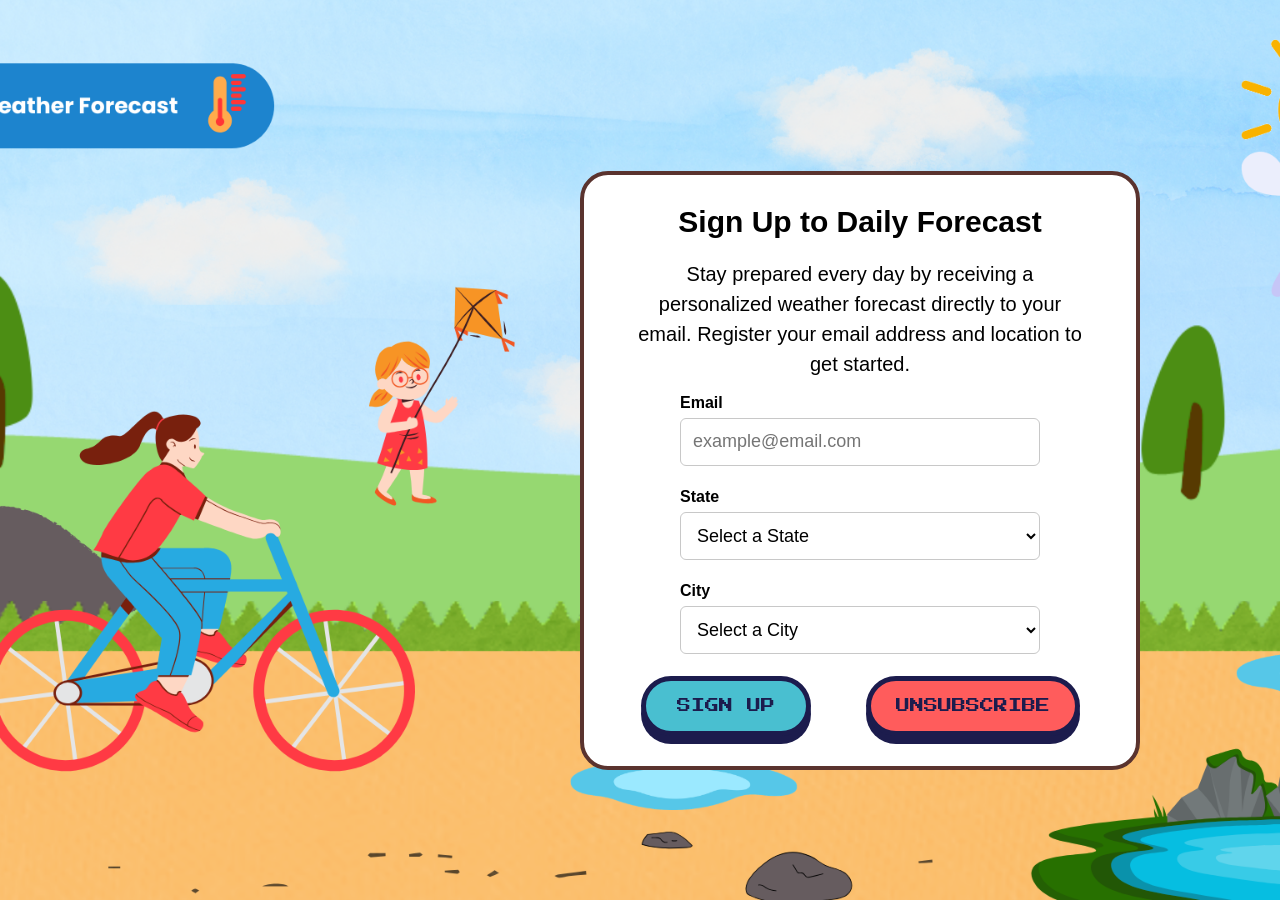
<file: index.html>
<!DOCTYPE html>
<html lang="en">
<head>
    <meta charset="UTF-8">
    <meta name="viewport" content="width=device-width, initial-scale=1.0">
    <link rel="stylesheet" href="./style.css">

    <title>SMS Weather Forecast</title>

    <meta name="description" content="Receive daily weather forecasts by SMS.">
    <meta name="keywords" content="weather, sms, forecast, weather alerts">
</head>

<body>

<div class="signup-container">

    <h1>Sign Up to Daily Forecast</h1>

    <p class="description">
        Stay prepared every day by receiving a personalized weather forecast directly to your email. Register your email address and location to get started.
    </p>

    <!-- <form id="signupForm"> -->

        <label for="email">Email</label>

        <input
            type="email"
            id="email"
            name="email"
            placeholder="example@email.com"
            required
        >
       
        <label for="state">State</label>

        <select id="state" name="state" required>
            <option value="">Select a State</option>
        </select>

        <label for="city">City</label>

        <select id="city" name="city" required>
            <option value="">Select a City</option>
        </select>

        <div class="button-container">

            <button
                class="btn btn-start"
                id="signupBtn"
                type="button">
                Sign Up
            </button>

            <button
                class="btn btn-how"
                type="button"
                id="unsubscribeBtn">
                Unsubscribe
            </button>

        </div>

    <!-- </form> -->

</div>

<script src="script.js"></script>

</body>
</html>
</file>
<file: style.css>
@import url('https://fonts.googleapis.com/css2?family=Press+Start+2P&display=swap');

html,
body {
    height: 100%;
    margin: 0;
}

body {
    background-image: url('./atividade\ 22.pptx.png');
    background-repeat: no-repeat;
    background-size: cover;
    background-position: center;
    background-attachment: fixed;

    display: flex;
    justify-content: flex-end;
    align-items: center;

    min-height: 100vh;
    padding-right: 80px;
    overflow-x: hidden;

    font-family: Arial, Helvetica, sans-serif;
    box-sizing: border-box;
}

/* ------------------ */
/* SIGN UP CONTAINER  */
/* ------------------ */

.signup-container {
    width: 560px;
    max-width: 90%;
    background: #fff;

    border: 4px solid #5a332e;
    border-radius: 28px;

    padding: 30px;
    text-align: center;
    box-sizing: border-box;
    margin-top: 40px;
    margin-right: 60px;
}

/* ------------------ */
/* HEADINGS           */
/* ------------------ */

.signup-container h1 {
    margin: 0 0 20px;
    font-size: 30px;
    font-weight: bold;
    color: #000;
}

.signup-container p {
    margin: 0 auto 25px;
    width: 90%;
    font-size: 20px;
    line-height: 1.4;
    color: #000;
}

.signup-container .description {
    width: 100%;
    max-width: 460px;
    margin: 0 auto 15px;

    font-size: 20px;
    line-height: 1.5;
    text-align: center;
    color: #000;

    word-wrap: break-word;
}

/* ------------------ */
/* LABELS             */
/* ------------------ */

.signup-container label {
    display: block;
    width: 360px;
    margin: 0 auto 6px;
    text-align: left;

    font-size: 16px;
    font-weight: bold;
    color: #000;
}

/* ------------------ */
/* INPUTS & SELECTS   */
/* ------------------ */

.signup-container input,
.signup-container select {
    width: 360px;
    height: 48px;

    display: block;
    margin: 0 auto 22px;

    padding: 0 12px;

    border: 1px solid #c8c8c8;
    border-radius: 6px;

    font-size: 18px;
    background: white;

    box-sizing: border-box;
}

.signup-container input:focus,
.signup-container select:focus {
    outline: none;
    border-color: #69c9d0;
}

.signup-container select {
    cursor: pointer;
}

/* ------------------ */
/* BUTTONS            */
/* ------------------ */

.button-container {
    display: flex;
    justify-content: center;
    gap: 55px;
    margin-top: 20px;
}

.btn {
    font-family: "Press Start 2P", cursive;

    min-width: 170px;
    padding: 18px 25px;

    border-radius: 35px;
    border: 5px solid #1c1c4d;

    color: #1c1c4d;
    font-size: 14px;
    text-transform: uppercase;
    text-decoration: none;

    cursor: pointer;

    box-shadow: 0 8px 0 #1c1c4d;

    transition: transform .2s ease;
}

.btn:hover {
    transform: translateY(-3px);
}

.btn:active {
    transform: translateY(2px);
    box-shadow: 0 4px 0 #1c1c4d;
}

.btn-start {
    background: #49bfd0;
}

.btn-how {
    background: #ff5c5c;
}

/* ------------------ */
/* RESPONSIVE         */
/* ------------------ */

@media (max-width: 900px) {

    body {
        justify-content: center;
        padding-right: 0;
        padding: 20px;
    }

    .signup-container {
        width: 100%;
        max-width: 520px;
    }

    .signup-container input,
    .signup-container select,
    .signup-container label {
        width: 100%;
    }

    .button-container {
        flex-direction: column;
        gap: 20px;
    }

    .btn {
        width: 100%;
    }
}
</file>
